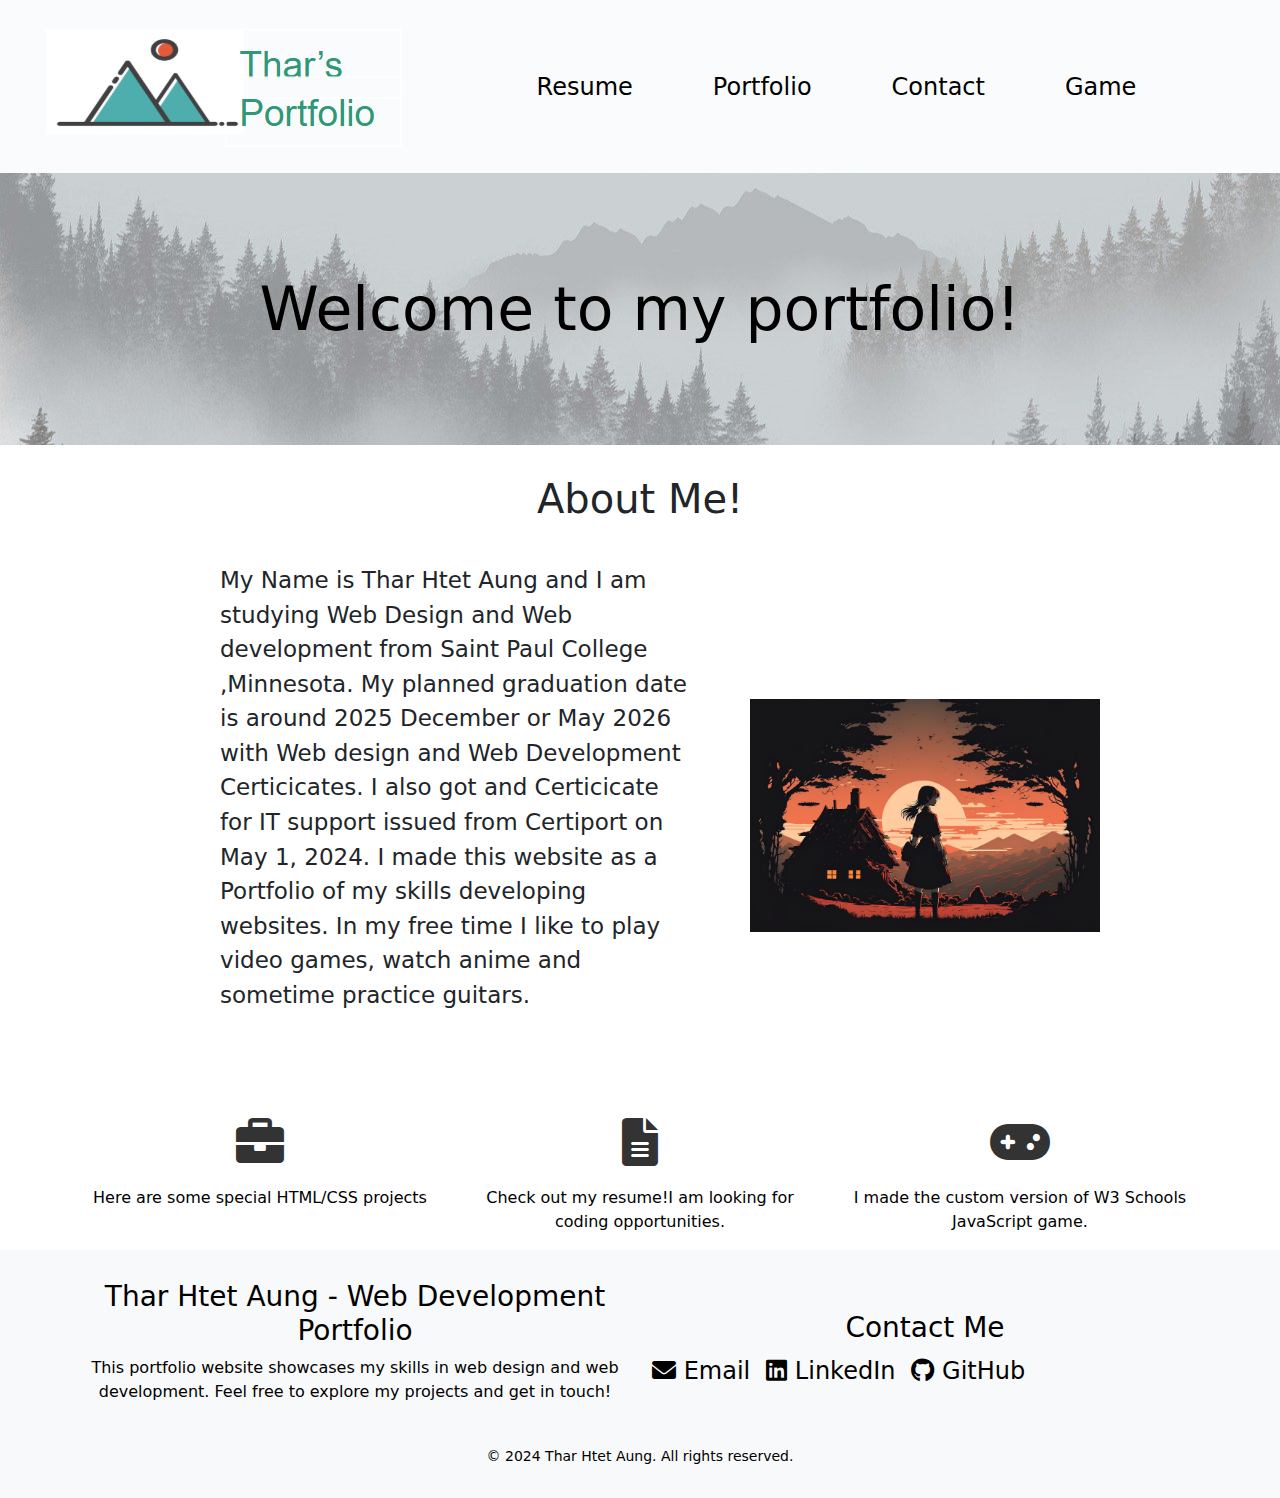
<file: index.html>
<!DOCTYPE html>
<html lang="en">
<head>
    <meta charset="UTF-8">
    <title>Home</title>
    <meta name="description" content="This is the home page of my portfolio.Feel free to check out.">
    <link rel="stylesheet" href="style.css">
    <link href="https://cdnjs.cloudflare.com/ajax/libs/font-awesome/6.0.0-beta3/css/all.min.css" rel="stylesheet">
    <link href="https://cdn.jsdelivr.net/npm/bootstrap@5.3.0-alpha1/dist/css/bootstrap.min.css" rel="stylesheet">
</head>
<body>
    <header>
        <a href="index.html"><img src="images/logo.png" alt="logo"></a>
    <nav>
        <ul>
            <li><a href="resume.html">Resume</a></li>
            <li><a href="portfolio.html">Portfolio</a></li>
            <li><a href="contact.html">Contact</a></li>
            <li><a href="game.html">Game</a></li>
        </ul>    
    </nav>
    
    </header>
    <div class="home_hero">
        <h1>Welcome to my portfolio!</h1>
    </div>
    <main>
        <h1>About Me!</h1>
        <div class="content">
        <p>My Name is Thar Htet Aung and I am studying Web Design and Web development from Saint Paul College ,Minnesota.
           My planned graduation date is around 2025 December or May 2026 with Web design and Web Development Certicicates.
           I also got and Certicicate for IT support issued from Certiport on May 1, 2024. 
           I made this website as a Portfolio of my skills developing websites.
           In my free time I like to play video games, watch anime and sometime practice guitars.
        </p><br><br>
        <img  class="pic1" src="images/girl-7628308_1920.jpg" height="446px" width="350px" alt="Anime character in sunset background">
        </div>
    </main>
    <div class="container">
        <div class="row text-center">
            <!-- Portfolio Link -->
            <div class="col-md-4">
                <a href="portfolio.html" class="nav-link">
                    <i class="fas fa-briefcase nav-icons"></i>
                    <p>Here are some special HTML/CSS projects </p>
                </a>
            </div>
            <!-- Resume Link -->
            <div class="col-md-4">
                <a href="resume.html" class="nav-link">
                    <i class="fas fa-file-alt nav-icons"></i>
                    <p>Check out my resume!I am looking for coding opportunities.</p>
                </a>
            </div>
            <!-- Game Link -->
            <div class="col-md-4">
                <a href="game.html" class="nav-link">
                    <i class="fas fa-gamepad nav-icons"></i>
                    <p>I made the custom version of W3 Schools JavaScript game.</p>
                </a>
            </div>
        </div>
    </div>

    <footer>
        <div class="container">
            <div class="row d-flex justify-content-between align-items-center">
                
                <div class="col-sm-6">
                    <h3>Thar Htet Aung - Web Development Portfolio</h3>
                    <p>This portfolio website showcases my skills in web design and web development. Feel free to explore my projects and get in touch!</p>
                </div>
    
                
                <div class="col-sm-6">
                    <h3>Contact Me</h3>
                    <div class="contact-icons d-flex align-items-center">
                        
                        <a href="mailto:tharhtetaung@example.com" class="me-3 text-decoration-none" style="font-size: 1.5rem; color: black;">
                            <i class="fas fa-envelope"></i> Email
                        </a>
                        
                        <a href="https://www.linkedin.com/in/tharhtetaung" target="_blank" class="me-3 text-decoration-none" style="font-size: 1.5rem; color: black;">
                            <i class="fab fa-linkedin"></i> LinkedIn
                        </a>
                        <a href="https://github.com/tharhtetaung" target="_blank" class="text-decoration-none" style="font-size: 1.5rem; color: black;">
                            <i class="fab fa-github"></i> GitHub
                        </a>
                    </div>
                </div>
            </div>
        </div>
    
        <div class="text-center mt-4">
            <small>&copy; 2024 Thar Htet Aung. All rights reserved.</small>
        </div>
    </footer>
</body>
</html>
</file>
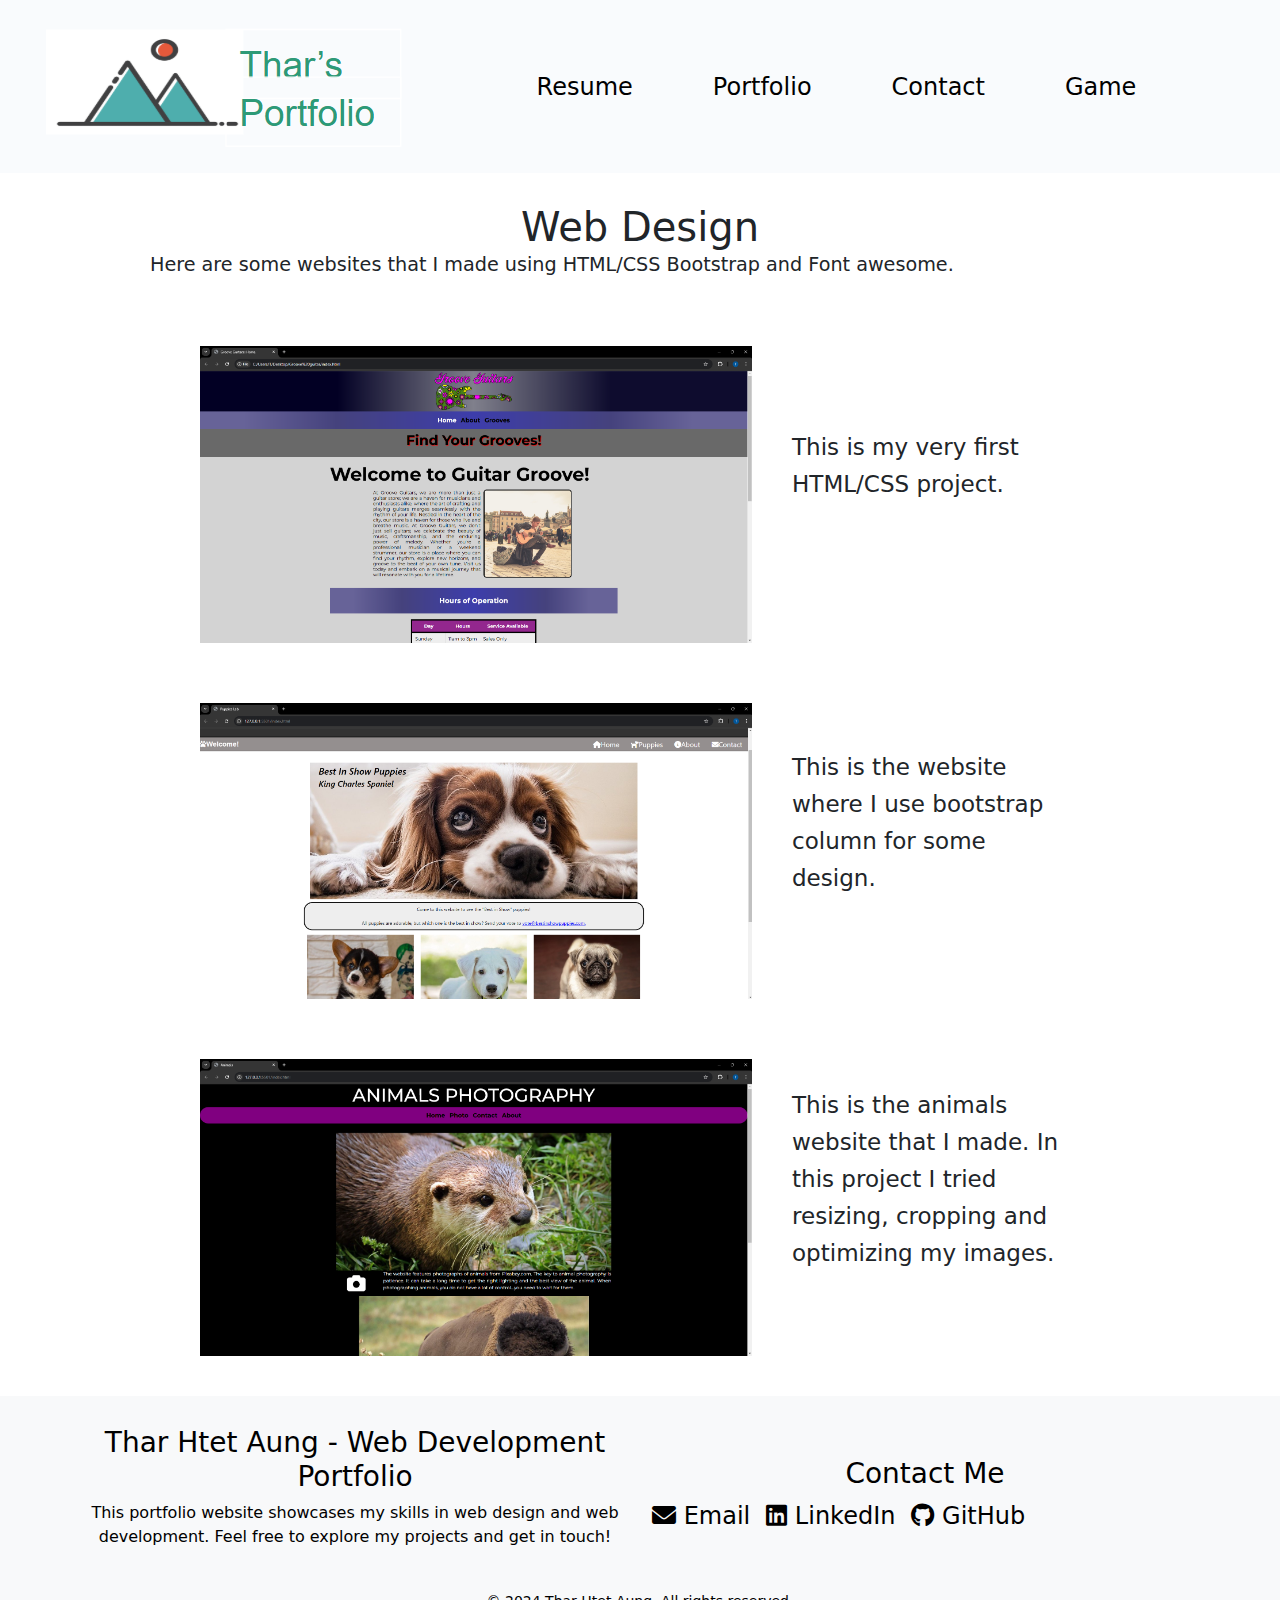
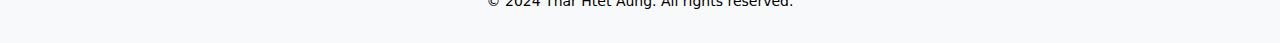
<file: portfolio.html>
<!DOCTYPE html>
<html lang="en">
<head>
    <meta charset="UTF-8">
    <title>Portfolio</title>
    <meta name="description" content="Here are my project.Check out!">
    <link rel="stylesheet" href="style.css">
    <link href="https://cdnjs.cloudflare.com/ajax/libs/font-awesome/6.0.0-beta3/css/all.min.css" rel="stylesheet">
    <link href="https://cdn.jsdelivr.net/npm/bootstrap@5.3.0-alpha1/dist/css/bootstrap.min.css" rel="stylesheet">
</head>
<body>
    <header>
        <a href="index.html"><img src="images/logo.png" alt="logo"></a>
    <nav>
        <ul>
            <li><a href="resume.html">Resume</a></li>
            <li><a href="portfolio.html">Portfolio</a></li>
            <li><a href="contact.html">Contact</a></li>
            <li><a href="game.html">Game</a></li>
        </ul>    
    </nav>
    </header>
    <main>
        <h1>Web Design</h1>
        <p> Here are some websites that I made using HTML/CSS Bootstrap and Font awesome.</p>
        <div class="content">
            <img src="images/guitar_website.png" alt="guitar website">
            <p class="justify-content">
                This is my very first HTML/CSS project.
            </p>
        </div>
        <div class="content">
            <img src="images/puppies_website.png" alt="puppies website">
            <p class="justify-content">
                This is the website where I use bootstrap column for some design.
            </p>
        </div>
        <div class="content">
            <img src="images/animals_website.png" alt="Animals Website">
        <p class="justify-content"> 
            This is the animals website that I made. In this project I tried resizing, cropping and optimizing my images.
        </p>
    </div>
    </main>
    <footer>
        <div class="container">
            <div class="row d-flex justify-content-between align-items-center">
                
                <div class="col-sm-6">
                    <h3>Thar Htet Aung - Web Development Portfolio</h3>
                    <p>This portfolio website showcases my skills in web design and web development. Feel free to explore my projects and get in touch!</p>
                </div>
    
                
                <div class="col-sm-6">
                    <h3>Contact Me</h3>
                    <div class="contact-icons d-flex align-items-center">
                        
                        <a href="mailto:tharhtetaung@example.com" class="me-3 text-decoration-none" style="font-size: 1.5rem; color: black;">
                            <i class="fas fa-envelope"></i> Email
                        </a>
                        
                        <a href="https://www.linkedin.com/in/tharhtetaung" target="_blank" class="me-3 text-decoration-none" style="font-size: 1.5rem; color: black;">
                            <i class="fab fa-linkedin"></i> LinkedIn
                        </a>
                        
                        <a href="https://github.com/tharhtetaung" target="_blank" class="text-decoration-none" style="font-size: 1.5rem; color: black;">
                            <i class="fab fa-github"></i> GitHub
                        </a>
                    </div>
                </div>
            </div>
        </div>
    
        <div class="text-center mt-4">
            <small>&copy; 2024 Thar Htet Aung. All rights reserved.</small>
        </div>
    </footer>
</body>
</html>
</file>
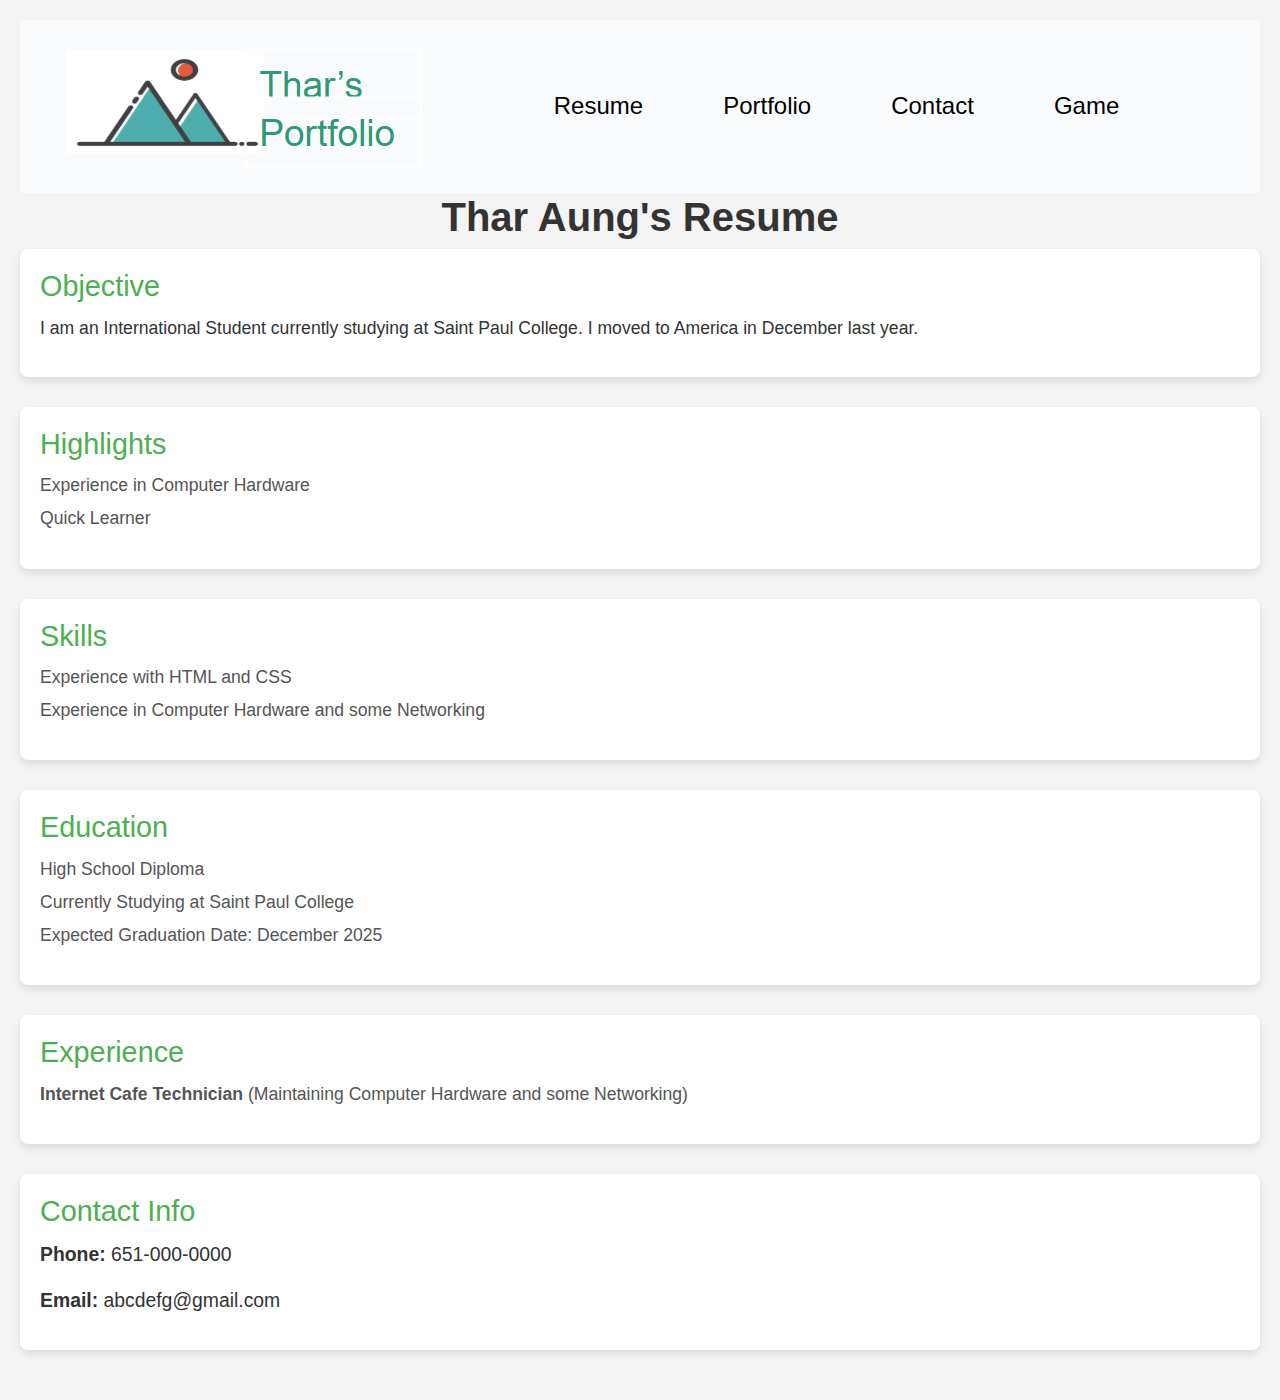
<file: resume.html>
<!DOCTYPE html>
<html lang="en">
<head>
    <meta charset="UTF-8">
    <meta name="viewport" content="width=device-width, initial-scale=1.0">
    <title>Thar Aung's Resume</title>
    <meta name="description" content="This is my resume.Check out and feel free to contact me">
    <link rel="stylesheet" href="style.css">
    <link href="https://cdnjs.cloudflare.com/ajax/libs/font-awesome/6.0.0-beta3/css/all.min.css" rel="stylesheet">
    <link href="https://cdn.jsdelivr.net/npm/bootstrap@5.3.0-alpha1/dist/css/bootstrap.min.css" rel="stylesheet">
    <style>
        
        body {
            font-family: Arial, sans-serif;
            line-height: 1.6;
            margin: 0;
            padding: 20px;
            background-color: #f4f4f4;
        }

        
        h1 {
            text-align: center;
            color: #333;
            font-size: 2.5em;
        }

        h2 {
            color: #4CAF50;
            font-size: 1.8em;
            margin-bottom: 10px;
        }

        p {
            font-size: 1.1em;
            color: #333;
            margin-bottom: 15px;
        }

        ul {
            list-style-type: none;
            padding-left: 0;
        }

        li {
            font-size: 1.1em;
            color: #555;
            margin: 5px 0;
        }

        hr {
            border: 0;
            border-top: 1px solid #ccc;
            margin: 20px 0;
        }

        
        .contact-info {
            font-size: 1.1em;
            color: #555;
            margin: 10px 0;
        }

        .contact-info b {
            font-weight: bold;
        }

       
        section {
            margin-bottom: 30px;
        }

        section {
            background-color: #fff;
            padding: 20px;
            border-radius: 8px;
            box-shadow: 0 4px 8px rgba(0, 0, 0, 0.1);
        }
    </style>
</head>
<body>

    <header>
        <a href="index.html"><img src="images/logo.png" alt="logo"></a>
    <nav>
        <ul>
            <li><a href="resume.html">Resume</a></li>
            <li><a href="portfolio.html">Portfolio</a></li>
            <li><a href="contact.html">Contact</a></li>
            <li><a href="game.html">Game</a></li>
        </ul>    
    </nav>
    </header>
        <h1><b>Thar Aung's Resume</b></h1>

    <section>
        <h2>Objective</h2>
        <p>I am an International Student currently studying at Saint Paul College. I moved to America in December last year.</p>
    </section>

    <section>
        <h2>Highlights</h2>
        <ul>
            <li>Experience in Computer Hardware</li>
            <li>Quick Learner</li>
        </ul>
    </section>

    <section>
        <h2>Skills</h2>
        <ul>
            <li>Experience with HTML and CSS</li>
            <li>Experience in Computer Hardware and some Networking</li>
        </ul>
    </section>

    <section>
        <h2>Education</h2>
        <ul>
            <li>High School Diploma</li>
            <li>Currently Studying at Saint Paul College</li>
            <li>Expected Graduation Date: December 2025</li>
        </ul>
    </section>

    <section>
        <h2>Experience</h2>
        <ul>
            <li><b>Internet Cafe Technician</b> (Maintaining Computer Hardware and some Networking)</li>
        </ul>
    </section>

    <section>
        <h2>Contact Info</h2>
        <div class="contact-info">
            <p><b>Phone:</b> 651-000-0000</p>
            <p><b>Email:</b> abcdefg@gmail.com</p>
        </div>
    </section>

</body>
</html>
</file>
<file: style.css>
@import url('https://fonts.googleapis.com/css2?family=Montserrat:ital,wght@0,100..900;1,100..900&display=swap');
main{
    max-width: 1000px;
    margin: 20px auto;
    padding: 10px;
}
body{
    font-family: "Montserrat" , sans-serif;
    background-color: lightgray;
}

header {
    background-color: #F9FBFD;
    padding: 10px 20px;
    display: flex;
    justify-content: space-between;
    align-items: center;
    width: 100%;
}
header h1 {
    margin: 0;
}

nav {
    display: flex;
    justify-content: space-around;
    align-items: center;
    width: 100%;
    transition: color 0.3s ease, transform 0.3s ease;
}
nav ul {
    list-style-type: none;
    display: flex;
    margin: 0;
    padding: 0;
}

nav ul li {
    margin: 0 30px;
}
nav ul li a {
    text-decoration: none;
    color: white;
    padding: 5px 10px;
    display: block;
    font-size: 1.5rem;
}

nav a:link{
    color:black;
}
nav a:visited{
    color:black;
}
nav a:hover{
    color:red;
    transform: scale(1.1);
}
nav a:active{
    color:red;
}
a:link{
	color: black;
}
a:visited{
	color: black;
}
a:hover{
	color: white;
}
a:active{
	color: white;
}

h1{
    font-size: 4em;
    text-align: center;
    padding: 0;
    margin: 0;
}
main h1{
    text-align: left;
    padding: 0;
    margin: 0;
}
.home_hero{
    background-image: url(images/forest-7774205_1280.jpg);
    background-size: cover;
    background-position: center ; 
    display: flex;
    justify-content: center;
    align-items: center;
}
.home_hero h1{
    font-size: 60px;
    color: black;
    display: flex;
    justify-content: center;
    align-items: center;
    margin: 0 auto;
    padding: 100px;   
}
main h1{
    text-align: center;
    padding: 0;
    margin: 0;
}
main{
    font-size: 1.2em;
}
.content{
    display: flex;
    justify-content: center;
    align-items: center;
    padding: 0 30px 0 30px;
}
.content p{ 
    padding: 40px;
    font-size: 1.2em;
}
.content img{
    float: right;
    max-width: 60%;
    height: auto;
    margin: 50px 0 10px 20px;
}
.justify-content{
    line-height: 1.6;
    font-size: 1.1rem;
}

footer{
    text-align: center;
    padding: 20px;
    color: black;
    background-color: #f8f9fa;
    padding: 30px 0;
}
.nav-icons {
    font-size: 3rem;
    color: #333;
    transition: color 0.3s ease, transform 0.3s ease;
    padding: 20px;
}
.nav-icons:hover {
    color: #3498db; 
    transform: scale(1.1); 
}
.nav-link {
    text-decoration: none;
    color: inherit;
    text-align: center;
}
.nav-item {
    margin: 20px 0;
}
.span{
    font-weight: bold;
}
footer a{
    transition: color 0.3s ease, transform 0.3s ease;
}
footer a:link{
	color: red;
}
footer a:visited{
	color: red;
}
footer a:hover{
	color: red;
    transform: scale(1.1);
}
footer a:active{
	color: red;
}
footer a:hover i {
    color: #3498db; 
}

@media only screen and (max-width: 1024px){
    h1{
        font-size: 2em;
    }
}
@media only screen and (max-width: 768px){
    h1{
        font-size: 1.5em;
    }
}
</file>
